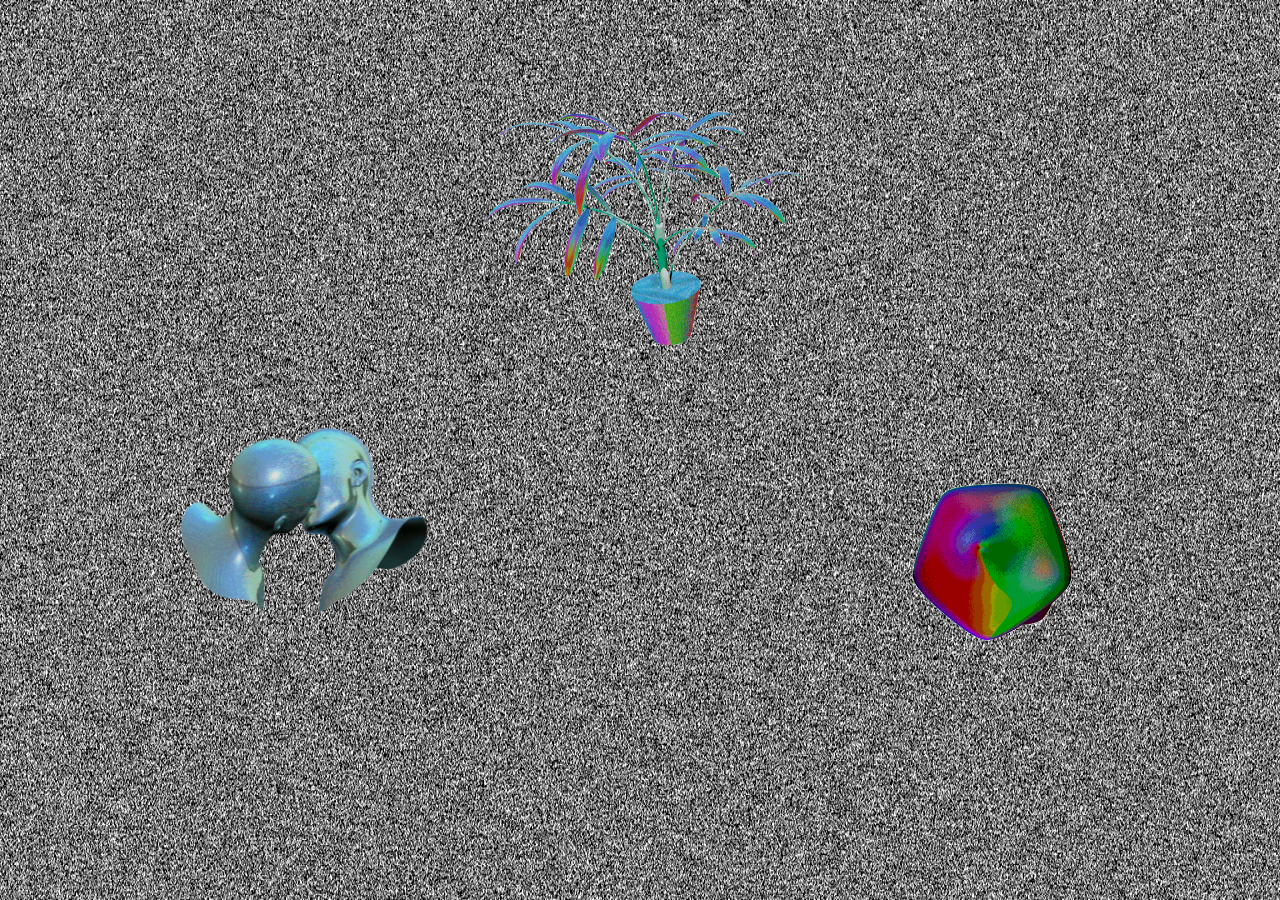
<file: index.html>
<!doctype html> 
<html lang="en">
  <head>
    <!-- Required meta tags -->
    <meta charset="utf-8">
    <meta name="viewport" content="width=device-width, initial-scale=1, shrink-to-fit=no">

    <!-- Bootstrap CSS -->
    <link rel="stylesheet" href="https://cdn.jsdelivr.net/npm/bootstrap@4.5.3/dist/css/bootstrap.min.css" integrity="sha384-TX8t27EcRE3e/ihU7zmQxVncDAy5uIKz4rEkgIXeMed4M0jlfIDPvg6uqKI2xXr2" crossorigin="anonymous">
    <script src="https://cdnjs.cloudflare.com/ajax/libs/jquery/2.1.3/jquery.min.js"></script>
    <script src="./index.js"></script>
    <link rel="stylesheet" href="./index.css">
  </head>
  <body>
    <audio  autoplay="autoplay" loop="loop">
      <source src="../audio/ruidomarron2.mp3" type="audio/mp3"/>
    </audio>
    <img id= "fondopaginas" src="../contenido/ruido-background.gif" /><div id="tf">
    
    <a href= "./pagina1/index.html"><img id="paginauno" src="./contenido/planta.gif" alt="Paginauno"></img></a>
    <a href= "./pagina2/index.html"><img id="paginados" src="./contenido/muamua-dos.gif" alt="Paginados"></img></a>
    <a href= "./pagina3/index.html"><img id="paginatres" src="./contenido/gifindex1.gif" alt="Paginatres"></img></a>


    <header>
         
    </header>

    <script src="https://cdn.jsdelivr.net/npm/popper.js@1.16.1/dist/umd/popper.min.js" integrity="sha384-9/reFTGAW83EW2RDu2S0VKaIzap3H66lZH81PoYlFhbGU+6BZp6G7niu735Sk7lN" crossorigin="anonymous"></script>
    <script src="https://cdn.jsdelivr.net/npm/bootstrap@4.5.3/dist/js/bootstrap.min.js" integrity="sha384-w1Q4orYjBQndcko6MimVbzY0tgp4pWB4lZ7lr30WKz0vr/aWKhXdBNmNb5D92v7s" crossorigin="anonymous"></script>    
  </body>
</html>
</file>
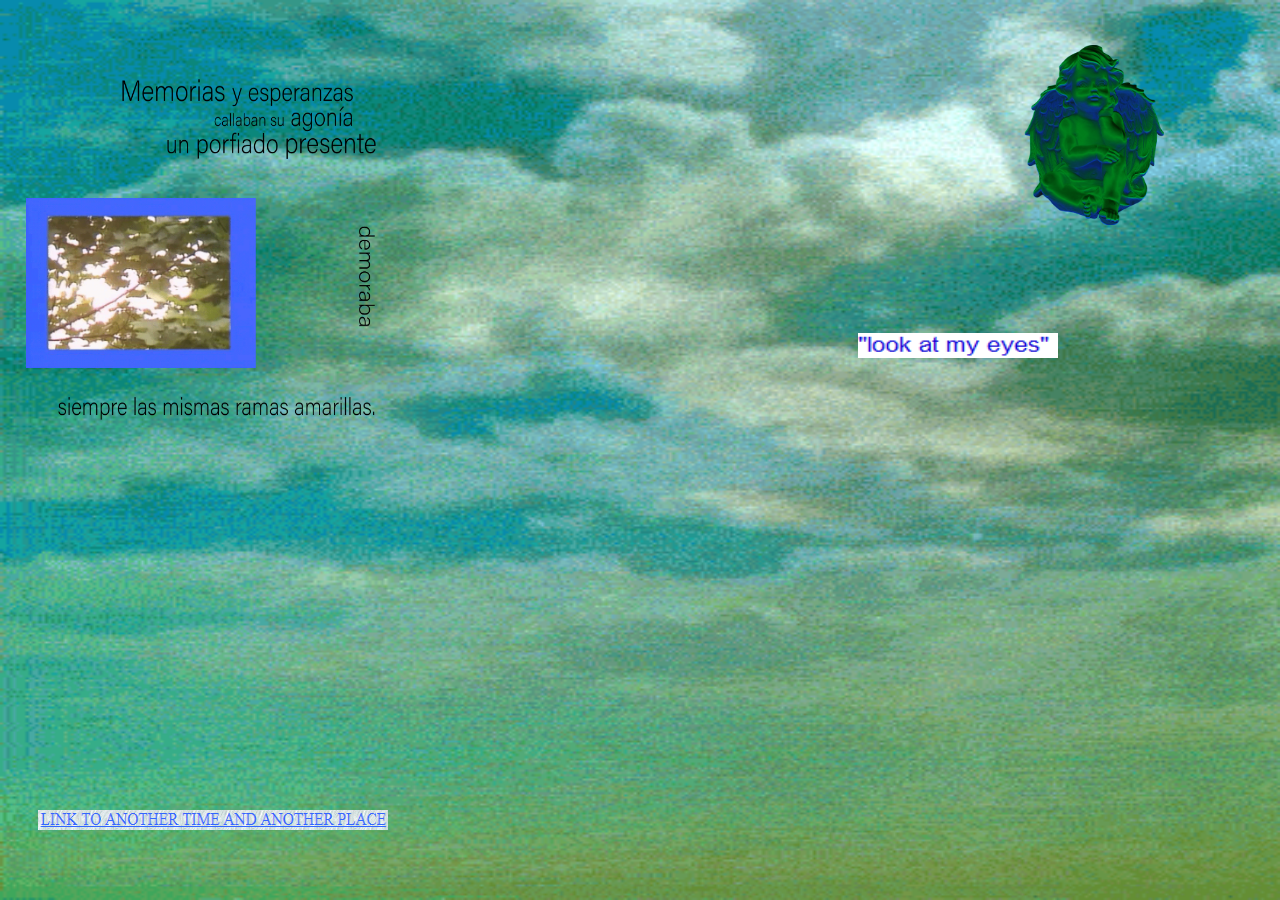
<file: pagina1/index.html>
<html>
  <head>
    <link rel="stylesheet" href="../features/index.css"> 
    <script src="https://cdnjs.cloudflare.com/ajax/libs/jquery/2.1.3/jquery.min.js"></script>
    <script src="../features/index.js"></script>   
  </head>

  <body background="../contenido/cielogif.gif"style="background-repeat:no-repeat;background-size:100% 100%">
  </body>
  <body>
    <a href="/index.html"><img id= "angel" src="../contenido/angelpagina32.png" alt= "Angel"></img></a>
    
    <a href="/pagina5/index.html"><img id= "look" src="../contenido/lookatme.png" alt= "Lookatme"></img></a>
    
    <a href="/pagina7/index.html"><img id= "poesia1" src="../contenido/POESIA PAGINA 1.png" alt= "Poesia1"></img></a>

    <img id="gif-clickc" src="../contenido/techo.jpg" />
    <img id="clickc" src="../contenido/LINKTO.png"></img>

    <img id="sonido" src="../contenido/cielogiff.gif" onclick="play()">
    <audio id="audio" src="../audio/Talismansonidopagina1.mp3"loop="true"></audio>

    <div class="wrapper2">
      <div class="videowrapper2">
        <iframe src="https://www.youtube.com/embed/zeeF6rZWzYA?playlist=zeeF6rZWzYA&loop=1&mute=1&controls=0&showinfo=0&rel=0&autoplay=1&VQ=HD720" frameborder="0" allowfullscreen></iframe>
      </div>
    </div>
    <div class="wrapper3">
      <div class="videowrapper3">
        <iframe src="https://www.youtube.com/embed/baq1Q7DtAhA?playlist=baq1Q7DtAhA&loop=1&mute=1&controls=0&showinfo=0&rel=0&autoplay=1&VQ=HD720" frameborder="0" allowfullscreen></iframe>
      </div>
    </div>
    <div class="wrapper">
      <div class="videowrapper8">
        <iframe src="https://www.youtube.com/embed/Nq5GCPPDDPQ?playlist=Nq5GCPPDDPQ&loop=1&mute=1&controls=0&showinfo=0&rel=0&autoplay=1&VQ=HD720" frameborder="0" allowfullscreen></iframe>
      </div>
    </div>
  </body>
</html>
</file>
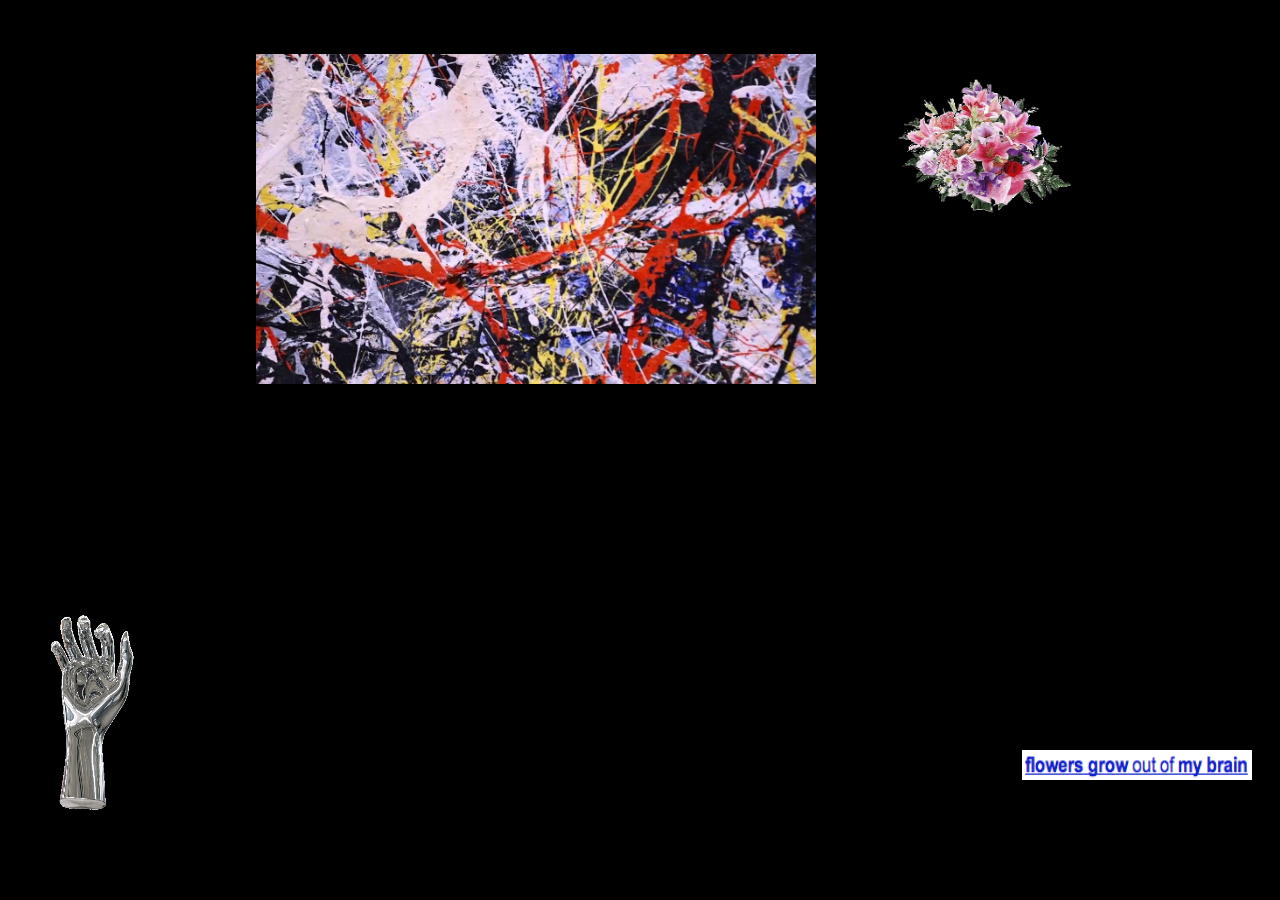
<file: pagina3/index.html>
<html>
  <head>
    <link rel="stylesheet" href="../features/index.css"> 
    <script src="https://cdnjs.cloudflare.com/ajax/libs/jquery/2.1.3/jquery.min.js"></script>
    <script src="../features/index.js"></script>   
  </head>

  <body>
    <audio  autoplay="autoplay" loop="loop">
      <source src="../audio/vietnamedit.mp3" type="audio/mp3"/>
    </audio>

    <div class="video-background">
      <div class="video-foreground">
        <iframe src="https://www.youtube.com/embed/ZcGnywISpc8?playlist=ZcGnywISpc8&loop=1&mute=1&controls=0&showinfo=0&rel=0&autoplay=1&VQ=HD720" frameborder="0" allowfullscreen></iframe>
      </div>
    </div>
   
    <a href="/pagina4/index.html"><img id= "maquinita" src="../contenido/manitu.gif" alt= "Maquinita"></img></a>
    
    <div class="wrapper">
      <div class="videowrapperpablo">
        <iframe src="https://www.youtube.com/embed/w_8dzWH3eWw?playlist=w_8dzWH3eWw&loop=1&mute=1&controls=0&showinfo=0&rel=0&autoplay=1&VQ=HD720" frameborder="0" allowfullscreen></iframe>
      </div>
    </div>
    <div class="wrapper9">
      <div class="videowrapper9">
        <iframe src="https://www.youtube.com/embed/FK_ivaVNiGI?playlist=FK_ivaVNiGI&loop=1&mute=1&controls=0&showinfo=0&rel=0&autoplay=1&VQ=HD720" frameborder="0" allowfullscreen></iframe>
      </div>
    </div>
    <div class="wrapper13">
      <div class="videowrapper13">
        <iframe src="https://www.youtube.com/embed/fOI1Lh42MHA?playlist=fOI1Lh42MHA&loop=1&mute=1&controls=0&showinfo=0&rel=0&autoplay=1&VQ=HD720" frameborder="0" allowfullscreen></iframe>
      </div>
    </div>

    <div class="wrapper15">
      <div class="videowrapper15">
        <iframe src="https://www.youtube.com/embed/5hxvt_qL8-4?playlist=5hxvt_qL8-4&loop=1&mute=1&controls=0&showinfo=0&rel=0&autoplay=1&VQ=HD720" frameborder="0" allowfullscreen></iframe>
      </div>
    </div>

    <img id="gif-click10" src="../contenido/ffff asdbjkff.jpg" />
    <img id="click10" src="../contenido/florecitas.gif"/> </img>  

    <img id="gif-click11" src="../contenido/mdm.png" />
    <img id="click11" src="../contenido/brainflowers.png"/> </img>    
    
    <img id= "hamaca" src="../contenido/pollockkk.jpg" alt= "Lluvia"></img>

  </body>
</html>
</file>
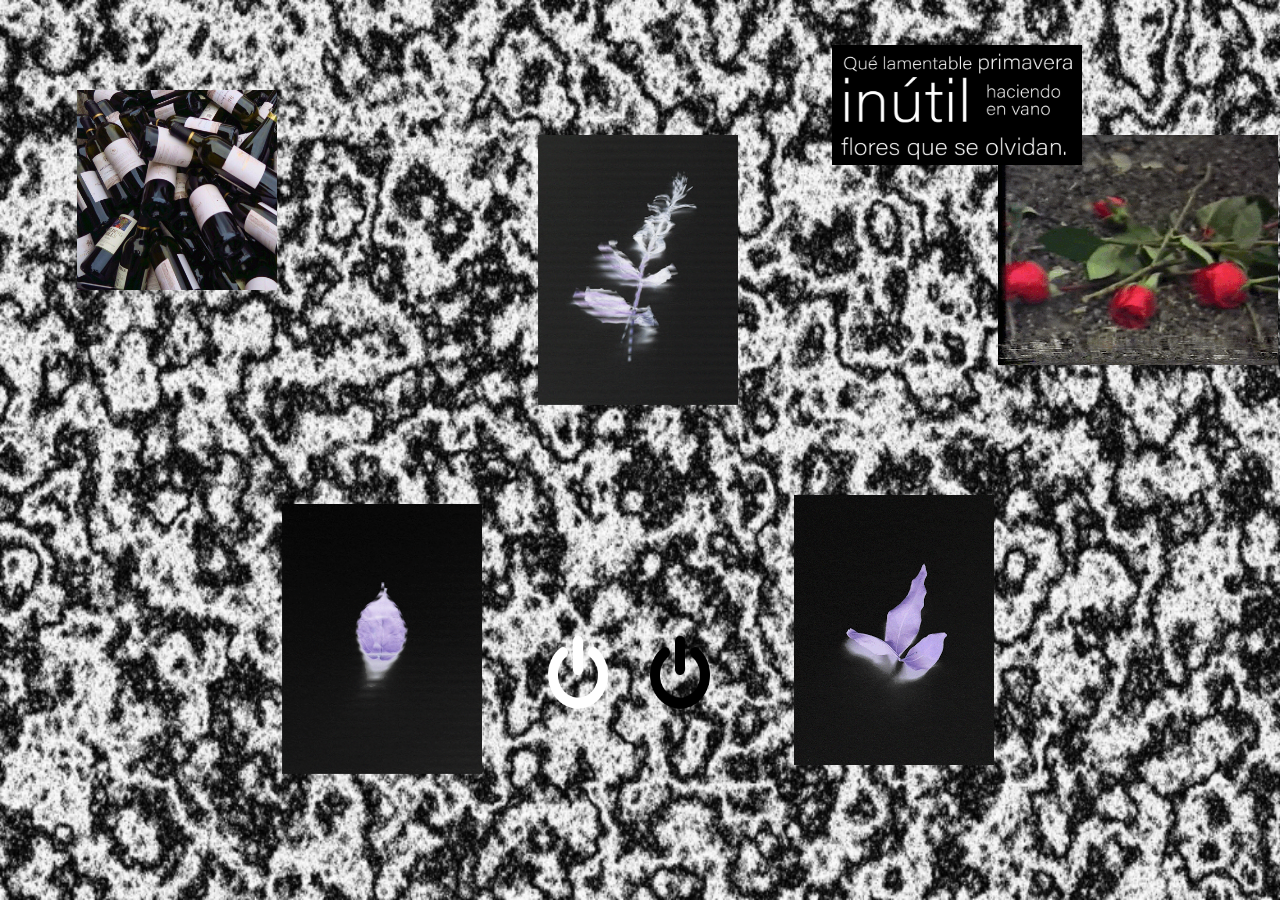
<file: pagina4/index.html>
<html>
  <head>
    <link rel="stylesheet" href="../features/index.css"> 
    <script src="https://cdnjs.cloudflare.com/ajax/libs/jquery/2.1.3/jquery.min.js"></script>
    <script src="../features/index.js"></script>   
  </head>

  <body>
    

    <img id= "fondopaginas" src="../contenido/fractal.png" /><div id="tf"></div>


    <img id="sonido3" src="../contenido/buttonon.png"  onclick="play3()">
    <audio id="audio3" src="../audio/Maquina_Pelo.mp3" loop></audio>

    <img id="sonido4" src="../contenido/buttonon.png"  onclick="play4()">
    <audio id="audio4" src="../audio/Death Grips - Fashion Week (Instrumentals) - 14 - Runway N.mp3" loop></audio>

    <a href="/pagina7/index.html"><img id= "poesiapagina4" src="../contenido/poesia4invertida.jpeg" alt= "Pagina4poesia"></img></a>

    <img id= "rosastiradas" src="../contenido/rosasgifff.gif" alt= "rosastiradas"></img></a>

        <img id="gif-click15" src="../contenido/choque.jpg"/>
        <img id="click15" src="../contenido/winee.jpg"/> </img>    

        <iframe id="gif-click7" src="https://www.youtube.com/embed/JCYr03VGlZQ?playlist=JCYr03VGlZQ&loop=1&mute=1&controls=0&showinfo=0&rel=0&autoplay=1&VQ=HD720" frameborder="0" allowfullscreen></iframe>
        <img id="click7" src="../contenido/plant3.gif"/> </img>    
  
        <iframe id="gif-click8" src="https://www.youtube.com/embed/YyMPocFsdeY?playlist=YyMPocFsdeY&loop=1&mute=1&controls=0&showinfo=0&rel=0&autoplay=1&VQ=HD720" frameborder="0" allowfullscreen></iframe>
        <img id="click8" src="../contenido/plantinvert.gif"/> </img>    


        <iframe id="gif-click9" src="https://www.youtube.com/embed/JmnOflSR_RY?playlist=JmnOflSR_RY&loop=1&mute=1&controls=0&showinfo=0&rel=0&autoplay=1&VQ=HD720" frameborder="0" allowfullscreen></iframe>
        <img id="click9" src="../contenido/plant2invert.gif"/> </img>    
 
  </body>
</html>
</file>
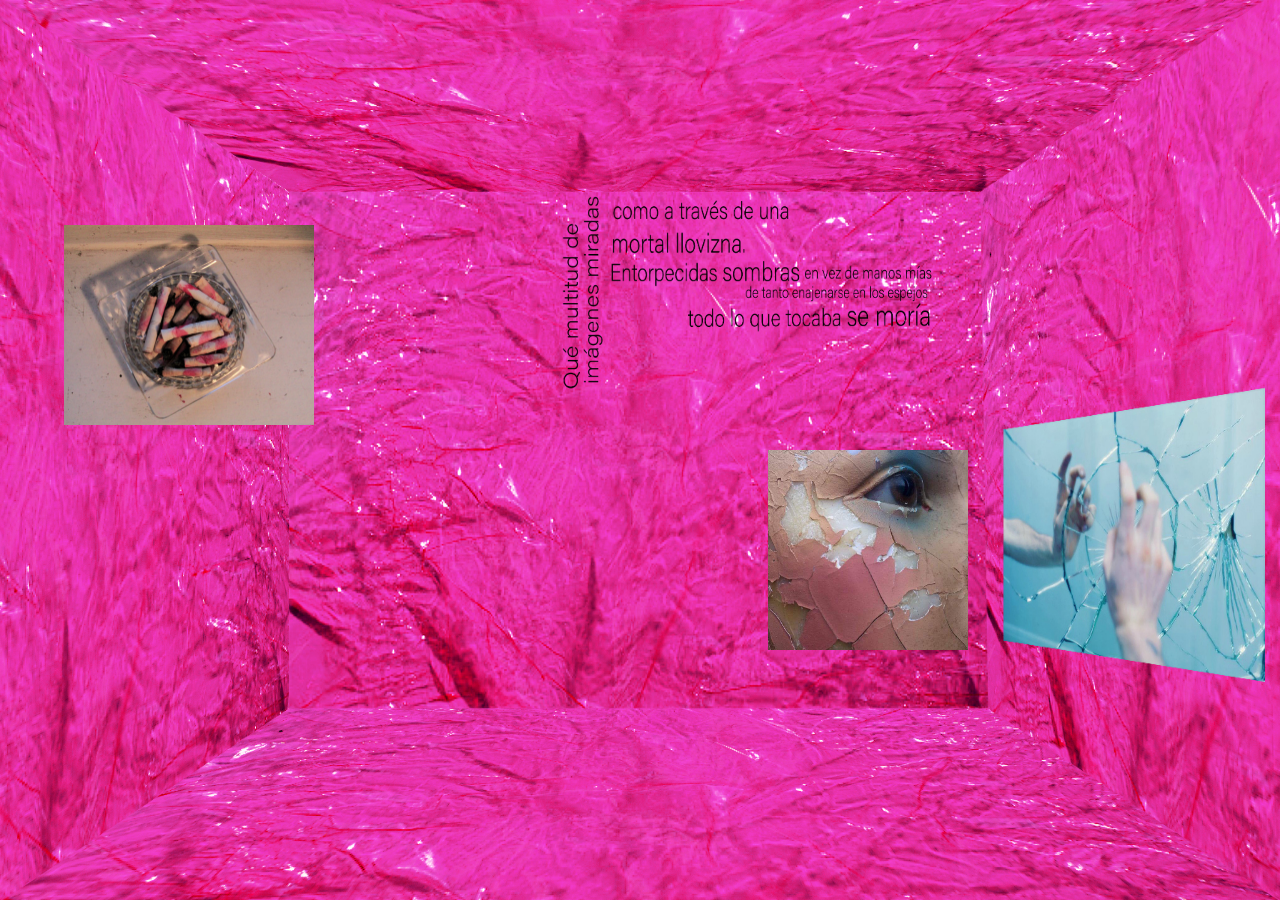
<file: pagina5/index.html>
<html>
  <head>
    <link rel="stylesheet" href="../features/index.css"> 
    <script src="https://cdnjs.cloudflare.com/ajax/libs/jquery/2.1.3/jquery.min.js"></script>
    <script src="../features/index.js"></script>   
  </head>

  
  </body>

  <body>

    <img id= "carita" src="../contenido/carita.jpg" /><div id="tf"></div>

    <img id= "puchitos" src="../contenido/puchitos.jpg" /><div id="tf"></div>

    <img id= "fondopaginas" src="../contenido/fondocelofan.jpg" /><div id="tf"></div>

    <a href="/pagina7/index.html"><img id= "poesiapagina5" src="../contenido/poesia pagina 5-02.png" alt= "poesia5"></img></a>

    <div class="wrapper12">
      <div class="videowrapper12">
        <iframe src="https://www.youtube.com/embed/StvpNQhbAK0?playlist=StvpNQhbAK0&loop=1&mute=1&controls=0&showinfo=0&rel=0&autoplay=1&VQ=HD720" frameborder="0" allowfullscreen></iframe>
      </div>
    

  </body>
</html>
</file>
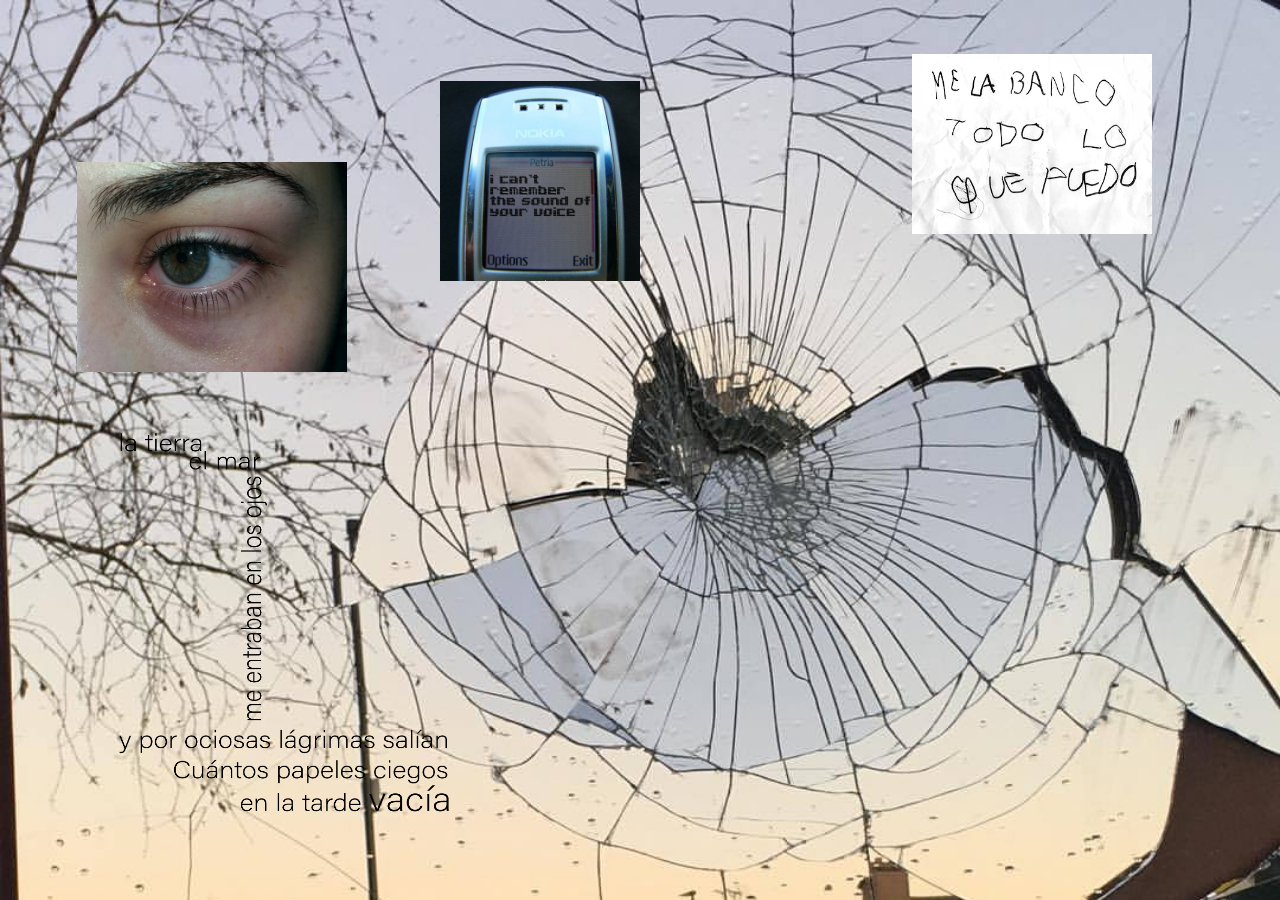
<file: pagina6/index.html>
<html>
  <head>
    <link rel="stylesheet" href="../features/index.css"> 
    <script src="https://cdnjs.cloudflare.com/ajax/libs/jquery/2.1.3/jquery.min.js"></script>
    <script src="../features/index.js"></script>   
  </head>

  <body background="../contenido/vidrioo.jpg"style="background-repeat:no-repeat;background-size:100% 140%">
  </body>

  <body>
    
    <a href="/pagina7/index.html"><img id= "poesia6" src="../contenido/poesia pagina 6-03.png" alt= "Poesia6"></img></a>


    <img id="gif-click14" src="../contenido/pill.gif" />
    <img id="click14" src="../contenido/entendess.jpg"/> </img>

    
    <img id="gif-click6" src="../contenido/ojito.jpg" />
    <img id="click6" src="../contenido/ojeraojo.jpg"/> </img>

    <img id="sonido6" src="../contenido/voicecant.png" onclick="play6()">
    <audio id="audio6" src="../audio/APHEX REMAKE.mp3" loop></audio>
    
    <div class="wrapper14">
      <div class="videowrapper14">
        <iframe src="https://www.youtube.com/embed/SjUUV0RCIyQ?playlist=SjUUV0RCIyQ&loop=1&mute=1&controls=0&showinfo=0&rel=0&autoplay=1&VQ=HD720" frameborder="0" allowfullscreen></iframe>
      </div>

  </body>
</html>
</file>
<file: index.css>
/*CSS de pagina principal  */
img:hover {
  cursor: pointer;
}



#fondopaginas {
  position:fixed;
  width: 100%;
  height: 100%;
  top: 0;
  left: 0;
  cursor: none; /*desaparece el cursor donde no se clickea */
  z-index: -100;  /*hace que este atras el fondo*/
}

#gif-click { /* abstract gif*/
  position: absolute;
  width: 40%;
  height:60%;
  top:20%;
  left:30%;
  display: inline-block;
  z-index: 2;
}

#click { /* imagen titulo que activa y desactiva abstract*/
  position: absolute;
  width: 35%;
  height:12%;
  top:20%;
  left:33%;
  background: transparent;
  font-weight: bold;
  z-index: 2;
}



#paginauno {   /* simbolo a pagina dos posicionamiento */
  position: fixed;
  bottom: calc(95% - 300px) ;
  left: 38%;
  width: 320px;
  height: auto;
  background: transparent;
  z-index: 100;
}

#paginados {   /* simbolo a pagina dos posicionamiento */
  position: fixed;
  bottom: calc(65% - 300px) ;
  left:14%;
  width: 250px;
  height: auto;
  background: transparent;
  z-index:100;
}

#paginatres {   /* simbolo a pagina dos posicionamiento */
  position: fixed;
  bottom: calc(60% - 300px) ;
  left:70%;
  width: 200px;
  height: auto;
  background: transparent;
  z-index:100;
}




/*a:active {
  color: purple;
}

a:hover {
  color: blue;
}

#eros {
  width: 3.2em;
}

#thanatos {
  width: 5em;
}

header {
  top: 0; right: 0; bottom: 0; left: 0;
  height: 80px;
  position: fixed;
}

.button {
  justify-content: center;
  display: flex;
  background-color: transparent; /* Green */
/*  border: none;
  color: white;
  padding: 320px 300px;
  text-align: center;
  text-decoration: none;
  display: inline-block;
  font-size: 50px;
  margin: auto;
  transition-duration: 0.4s;
  cursor: pointer;
}

/*.button1 {
  height: 350px;
  width: 350px;
  position: fixed;
  color: rgb(255, 255, 255);
  left: 0 px;
  cursor: pointer;
}

/*.button1 > a {
  margin-left: -30px;
  cursor: pointer;
}

/*.button2 {
  height: 20%;
  width: 10%;
  position: fixed;
  background-color: transparent; 
  color: black; 
  right: 0px;
  cursor: pointer;
} */

/*iframe {
  top: 0;
  width: 100vw;
  height: 100vh;
  position: fixed;
  z-index: -5;
}

#iframe-left {
  left: 0;
}

#iframe-right {
  left: 50%;
}
</file>
<file: features/index.css>
*{ 
  box-sizing: border-box;
} 

.video-background {
  top: 0; right: 0; bottom: 0; left: 0;
  background: #000;
  position: fixed;
  z-index: -99;
}

.video-foreground,
.video-background iframe {
  position: absolute;
  top: 0;
  left: 0;
  width: 100%;
  height: 100%;
  pointer-events: none;
}

#vidtop-content {
	top: 0;
	color: #fff;
}

.vid-info {
    position: absolute;
    top: 0;
    right: 0;
    width: 33%;
    background: rgba(0,0,0,0.3);
    color: #fff;
    padding: 1rem;
    font-family: Avenir, Helvetica, sans-serif;
}

.vid-info h1 {
    font-size: 2rem;
    font-weight: 700;
    margin-top: 0;
    line-height: 1.2;
}

.vid-info a {
    display: block;
    color: #fff;
    text-decoration: none;
    background: rgba(0,0,0,0.5);
    transition: .6s background;
    border-bottom: none;
    margin: 1rem auto;
    text-align: center;
}

@media (min-aspect-ratio: 16/9) {
  .video-foreground {
    height: 300%;
    top: -100%;
  }
}

@media (max-aspect-ratio: 16/9) {
  .video-foreground {
    width: 300%;
    left: -100%;
  }
}


@media all and (max-width: 600px) {
    .vid-info {
        width: 50%;
        padding: .5rem;
    }
    
    .vid-info h1 {
        margin-bottom: .2rem;
    }
}

@media all and (max-width: 500px) {
    .vid-info .acronym {
        display: none;
    }
} /*video de fondo configuracion */
/*CONFIGURACION video no usada sin modificar*/


/* configuración video principal paginas */
.wrapper {
  margin : 0 auto;
  width: 80%; /*porcentaje de la pantalla navegador*/
}
.videowrapper2  { /*PAGINA 1*/
  position: relative;
  padding-bottom: 31%; /*16:9*/
  padding-top: 50px ;
  height: 0;
  z-index: 70;   /*POSICION ADELANTE O ATRAS CAPAS (- ES ATRAS + ES ADELANTE */
}
 
.videowrapper2 iframe { /*PAGINA 1*/
  position:absolute ;
  left :32%;
  top: 15%;
  right: 0 ; /*posicion video */
  bottom: 0;
  width: 27%;  /*recorte horizontal y vertical de cuadro imagen*/
  height: 49%;
  pointer-events: none; 
}  

.videowrapper3  { /*PAGINA 1 y pablo pagina 3*/
  position: fixed;
  padding-bottom: 0%; /*16:9*/
  padding-top: 3% ;
  height: 0;
  z-index: 40;   /*POSICION ADELANTE O ATRAS CAPAS (- ES ATRAS + ES ADELANTE */
}
 
.videowrapper3 iframe { /*PAGINA 1 y pabl Pagina3*/
  position: fixed ;
  left :30%;
  top: 50%;
  right: 0 ; /*posicion video */
  bottom: 0;
  width: 24%;  /*recorte horizontal y vertical de cuadro imagen*/
  height: 36%;
  z-index: 40;  
  pointer-events: none; 
}  

.videowrapper8  { /*PAGINA 1*/
  position: relative;
  padding-bottom: 32%; /*16:9*/
  padding-top: 50px ;
  height: 0;
  z-index: 60;   /*POSICION ADELANTE O ATRAS CAPAS (- ES ATRAS + ES ADELANTE */
}
 
.videowrapper8 iframe { /*PAGINA 1*/
  position:absolute ;
  left :65%;
  top: -190;
  right: 0 ; /*posicion video */
  bottom: 0;
  width: 28%;  /*recorte horizontal y vertical de cuadro imagen*/
  height: 78%;
  pointer-events: none; 
} 

.videowrapper6  { /*PAGINA 2*/
  position: relative;
  padding-bottom: 28%; /*16:9*/
  padding-top: 0 ;
  height: 0;
  cursor: none;
  pointer-events: none;
  z-index: 30;   /*POSICION ADELANTE O ATRAS CAPAS (- ES ATRAS + ES ADELANTE */
}
 
.videowrapper6 iframe { /*PAGINA 2*/
  position:absolute ;
  left :30%;
  top: 90%;
  right: 0 ; /*posicion video */
  bottom: 0;
  width: 40%;  /*recorte horizontal y vertical de cuadro imagen*/
  height: 81%;
  cursor: none;
  pointer-events: none; 
}

/*pagina 3*/

.videowrapper10  { /*PAGINA 3 fondo*/
  position: relative;
  padding-bottom: 100%; /*16:9*/
  padding-top: 100% ;
  height: 0;
  z-index: 10;   /*POSICION ADELANTE O ATRAS CAPAS (- ES ATRAS + ES ADELANTE */
}
 
.videowrapper10 iframe {/*PAGINA 3fondo*/
  position:absolute ;
  left :0%;
  top: 0%;
  right: 0 ; /*posicion video */
  bottom: 0;
  width: 50%;  /*recorte horizontal y vertical de cuadro imagen*/
  height: 50%;
  pointer-events: none; 
}

.videowrapper9  { /*PAGINA 3 video mai*/
  position: fixed;
  padding-bottom: 1%; /*16:9*/
  padding-top: 5px ;
  height: 0;
  z-index: 90;   /*POSICION ADELANTE O ATRAS CAPAS (- ES ATRAS + ES ADELANTE */
}
 
.videowrapper9 iframe {/*PAGINA 3 video mai*/
  position:fixed ;
  left :58%;
  top: 30%;
  right: 0 ; /*posicion video */
  bottom: 0;
  width: 28%;  /*recorte horizontal y vertical de cuadro imagen*/
  height: 32%;
  pointer-events: none; 
}

.videowrapper13  { /*PAGINA 3 video pintura */
  position: fixed;
  padding-bottom: 1%; /*16:9*/
  padding-top: 5px ;
  height: 0;
  z-index: 90;   /*POSICION ADELANTE O ATRAS CAPAS (- ES ATRAS + ES ADELANTE */
}
 
.videowrapper13 iframe {/*PAGINA 3 video pintura*/
  position:fixed ;
  left :24%;
  top: 11%;
  right: 0 ; /*posicion video */
  bottom: 0;
  width: 24%;  /*recorte horizontal y vertical de cuadro imagen*/
  height: 36%;
  pointer-events: none; 
}


.videowrapper15  { /*PAGINA 3 videopintura juan */
  position: fixed;
  padding-bottom: 1%; /*16:9*/
  padding-top: 5px ;
  height: 0;
  z-index: 90;   /*POSICION ADELANTE O ATRAS CAPAS (- ES ATRAS + ES ADELANTE */
}
 
.videowrapper15 iframe {/*PAGINA 3 video pintura juan */
  position:fixed ;
  left :54%;
  top: 66%;
  right: 0 ; /*posicion video */
  bottom: 0;
  width: 24%;  /*recorte horizontal y vertical de cuadro imagen*/
  height: 28%;
  pointer-events: none; 
}




.videowrapper  { /*PAGINA 3 video pablo*/
  position: fixed;
  padding-bottom: 1%; /*16:9*/
  padding-top: 5px ;
  height: 0;
  z-index: 90;   /*POSICION ADELANTE O ATRAS CAPAS (- ES ATRAS + ES ADELANTE */
}
 
.videowrapperpablo iframe {/*PAGINA 3 video pablo*/
  position:fixed ;
  left :20%;
  top: 52%;
  right: 0 ; /*posicion video */
  bottom: 0;
  width: 27%;  /*recorte horizontal y vertical de cuadro imagen*/
  height: 40%;
  pointer-events: none; 
}


.videowrapper4  { /*PAGINA 4 desactivado*/
  position: fixed;
  padding-bottom: 80%; /*16:9*/
  padding-top: 3% ;
  height: 0;
  z-index:80;   /*POSICION ADELANTE O ATRAS CAPAS (- ES ATRAS + ES ADELANTE */
}
 
.videowrapper4 iframe {   /*PAGINA 4* desactivado*/
  position: fixed ;
  left :57%;
  top: 52%;
  right: 0 ; /*posicion video */
  bottom: 0;
  width: 25%;  /*recorte horizontal y vertical de cuadro imagen*/
  height: 34%;
  z-index: 80;  
  pointer-events: none; 
}  

.videowrapper5  { /*PAGINA 4 desactivado*/
  position: relative;
  padding-bottom: 31%; /*16:9*/
  padding-top: 50px ;
  height: 0;
  z-index: 90;   /*POSICION ADELANTE O ATRAS CAPAS (- ES ATRAS + ES ADELANTE */
}
 
.videowrapper5 iframe { /*PAGINA 4 desactivado*/
  position:absolute ;
  left :6%;
  top: 85%;
  right: 0 ; /*posicion video */
  bottom: 0;
  width: 35%;  /*recorte horizontal y vertical de cuadro imagen*/
  height: 56%;
  pointer-events: none; 
}  


.videowrapper12  { /*PAGINA 5 video santi*/
  position: fixed;
  padding-bottom: 1%; /*16:9*/
  padding-top: 5px ;
  height: 0;
  z-index: 90;   /*POSICION ADELANTE O ATRAS CAPAS (- ES ATRAS + ES ADELANTE */
}
 
.videowrapper12 iframe {/*PAGINA 5 video santi*/
  position:fixed ;
  left :35%;
  top: 35%;
  right: 0 ; /*posicion video */
  bottom: 0;
  width: 13%;  /*recorte horizontal y vertical de cuadro imagen*/
  height:50%;
  pointer-events: none; 
}

.videowrapper14  { /*PAGINA 6 video pablo*/
  position: fixed;
  padding-bottom: 1%; /*16:9*/
  padding-top: 5px ;
  height: 0;
  z-index: 90;   /*POSICION ADELANTE O ATRAS CAPAS (- ES ATRAS + ES ADELANTE */
}
 
.videowrapper14 iframe {/*PAGINA 6 video pablo*/
  position:fixed ;
  left :65%;
  top: 50%;
  right: 0 ; /*posicion video */
  bottom: 0;
  width: 30%;  /*recorte horizontal y vertical de cuadro imagen*/
  height:45%;
  pointer-events: none; 
}



#vidtop-content {
	top: 0;
	color: #fff;
}

.vid-info {
  position: absolute;
  top: 0;
  right: 0;
  width: 0;
  background: rgba(0,0,0,0.3);
  color: #fff;
  padding: 1rem;
  font-family: Avenir, Helvetica, sans-serif;
}

    
@media all and (max-width: 600px) { 
    .vid-info .acronym {
        display: none;
    } /* HACE QUE LOS CONTROLES E INFO DEL VIDEO NO SE VEAN ( SOLO SE VEN EL PRIMER SEGUNDO DE REPRODUCCION ) */
} /*CONFIGURACION VIDEO principal páginas  */


 /* GENERAL */
img:hover {
  cursor: pointer;
} /* hace que se active la manito del mouse donde se hace click */


#fondopaginas {
  position:fixed;
  width: 100%;
  height: 100%;
  top: 0;
  left: 0;
  cursor: none;
  z-index: 20;  /*hace que este atras el fondo*/
}


/*PAGINA 1 */ 
#angel {   /* simbolo a index */
  position: fixed;
  left: 80%;
  top: 5% ;
  width: 140px; 
  height: 180px;
  background: transparent;
  z-index: 90;
} 

#poesia1 {   /* a pagina 7 */
  position: fixed;
  left: 0%;
  top: 8% ;
  width: 380px; 
  height: 350px;
  background: transparent;
  z-index: 90;
} 

#look{ /*LINK a pagina 5*/
  position: fixed;
  width: 200px;
  height: 25px;
  top: 37%;
  left: 67%;
  background: transparent;
  z-index: 100;
}

#gif-clickc {  /*TECHO */
  position: fixed;
  width: 300px;
  height: 250px;
  left: 3%;
  top: 65% ;
  display: inline-block;
  z-index: 100;
}

#clickc{ /*LINK */
  position: fixed;
  width: 350px;
  height: 20px;
  left: 3%;
  top: 90% ;
  background: transparent;
  z-index: 100;
}

#sonido {
  position: absolute;
  width: 230px;
  height: 170px;
  top:22%;
  right:80%;
  z-index: 100;
}/*imagen donde se clickea para activacion de sonido*/


/* PAGINA 2 */
#lagrima {
position: absolute;
width: 60px;
height: 110px;
top:50%;
right:75%;
z-index: 100;
}
#bocas {
  position: absolute;
  width: 200px;
  height: 180px;
  top:6%;
  right:43%;
  z-index: 100;
  pointer-events: none;  
}

#gif-click2 { /* imagen chicas */
  position: absolute;
  width: 18%;
  height:20%;
  top:75%;
  left:12%;
  background: transparent;
  display: inline-block;;
  z-index: 60;
}
  
#click2 { /* imagen dreams*/
  position: absolute;
  width: 16%;
  height:12%;
  top:75%;
  left:12%;
  z-index: 60;
}


#gif-click3 { /* kissme */
  position: absolute;
  width: 13%;
  height:8%;
  top:70%;
  left:75%;
  display: inline-block;
  z-index: 60;
}

#click3 { /* boca*/
  position: absolute;
  width: 280px;
  height: 160px;
  top:65%;
  left:75%;
  z-index: 60;
}

#gif-click4 { /* love me  */
  position: absolute;
  width: 330px;
  height: 180px;
  top:15%;
  left:8%;
  display: inline-block;
  z-index: 60;
}
    
#click4 { /* gif iphone mai */
  position: absolute; 
  width: 350px;
  height: 210px;
  top:13%;
  left:8%;
  background: transparent;
  font-weight: bold;
  cursor: pointer;
  z-index: 60;
}

#gif-click5 { /* rosa */
  position: absolute;
  width: 200px;
  height: 250px;
  left: calc(85% - 130px);
  top: calc(30% - 150px) ;
  display: inline-block;
  z-index: 60;
}
    
#click5 { /* special */
  position: absolute;
  width: 240px;
  height: 150px;
  left: calc(85% - 130px);
  top: calc(30% - 150px) ;
  z-index: 60;
}

#sonido2 { /*camgirl*/
  position: absolute;
  top:4%;
  left:25%;
  width: 160px;
  height: 80px;
  background: transparent;
  font-weight: bold;
  z-index: 80;
} /*imagen donde se clickea para activación de sonido extra  */

/*PAGINA 3*/

#maquinita {  /*mano */
  position: absolute;
  width: 200px;
  height: 260px;
  top:65%;
  right:85%;
  z-index: 100;
}

#hamaca {   
  position: fixed;
  left: 20%;
  top: 6% ;
  width: 560px; 
  height: 330px;
  background: transparent;
  z-index: 20;
} 

#gif-click10 { /* cancan */
  position: absolute;
  width: 200px;
  height: 200px;
  left: calc(80% - 130px);
  top: calc(20% - 150px) ;
  display: inline-block;
  z-index: 60;
}
    
#click10 { /* florcitas */
  position: absolute;
  width: 180px;
  height: 140px;
  left: calc(80% - 130px);
  top: calc(25% - 150px) ;
  z-index: 60;
}


#gif-click11 { /*  */
  position: absolute;
  width: 240px;
  height: 200px;
  left: calc(90% - 130px);
  top: calc(90% - 150px) ;
  display: inline-block;
  z-index: 60;
}
    
#click11 { /* florbrain */
  position: absolute;
  width: 230px;
  height: 30px;
  left: calc(90% - 130px);
  top: calc(100% - 150px) ;
  z-index: 60;
}



/* PAGINA 4 */

#sonido3 {
  position: absolute;
  top:70%;
  left:50%;
  width: 80px;
  height: 90px;
  background: transparent;
  z-index: 100;
}/*imagen donde se clickea para activacion de sonido*/

#sonido4 {
  position: absolute;
  top:70%;
  left:42%;
  width: 80px;
  height: 90px;
  background: transparent;
  z-index: 100;
  filter: invert();

}

#rosastiradas {   /* gifrossad*/
  position: fixed;
  left: 78%;
  top: 15% ;
  width: 280px; 
  height: 230px;
  background: transparent;
  z-index: 80;
  pointer-events: none;
} 

#poesiapagina4 {   /* poessiaa 7*/
  position: fixed;
  left: 65%;
  top: 5% ;
  width: 250px; 
  height: 120px;
  background: transparent;
  z-index: 100;
} 


#gif-click15 { /*choquee*/
  position: fixed ;
  left :-15%;
  top: -25%;
  right: 0 ; /*posicion video */
  bottom: 0;
  width: 1000px;  /*recorte horizontal y vertical de cuadro imagen*/
  height: 700px;
  z-index: 20;  
}

#click15 { /* imagen*/
  position: FIXED;
  width: 200px;
  height: 200px;
  top:10%;
  left:6%;
  z-index: 100;
}



#gif-click7 { /*VIDEO pablo*/
  position: fixed ;
  left :57%;
  top: 52%;
  right: 0 ; /*posicion video */
  bottom: 0;
  width: 25%;  /*recorte horizontal y vertical de cuadro imagen*/
  height: 34%;
  z-index: 100;  
 pointer-events: none;
}

#click7 { /* planta gif*/
  position: FIXED;
  width: 200px;
  height: 270px;
  top:55%;
  left:62%;
  z-index: 100;
}


#gif-click8 { /*VIDEO grego*/
  position:absolute ;
  left :35%;
  top: 15%;
  right: 0 ; /*posicion video */
  bottom: 0;
  width: 28%;  /*recorte horizontal y vertical de cuadro imagen*/
  height: 35%;
  z-index: 100;  
  pointer-events: none; 
}

#click8 { /* planta gif*/
  position: absolute ;
  width: 200px;
  height: 270px;
  top:15%;
  left:42%;
  z-index: 100;
}

#gif-click9 { /*VIDEO Juan*/
  position:absolute ;
  left :13%;
  top: 52%;
  right: 0 ; /*posicion video */
  bottom: 0;
  width: 28%;  /*recorte horizontal y vertical de cuadro imagen*/
  height: 35%;
  z-index: 90;  
  pointer-events: none; 
}

#click9 { /* planta gif*/
  position: absolute ;
  width: 200px;
  height: 270px;
  top:56%;
  left:22%;
  z-index: 100;
}

/*PAGINA 5 */


#carita{
  position: FIXED;
  width: 200px;
  height: 200px;
  top:50%;
  left:60%;
  z-index: 1100;
  pointer-events: none;
}


#broken{
  position: FIXED;
  width: 300px;
  height: 200px;
  top:40%;
  left:80%;
  z-index: 1100;
  pointer-events: none;
}

#puchitos{
  position: FIXED;
  width: 250px;
  height: 200px;
  top:25%;
  left:5%;
  z-index: 100;
pointer-events: none;
}

#poesiapagina5 {
  position: absolute;
  width: 500px;
  height: 500px;
  top:7%;
  right:25%;
  z-index: 70; 
}

/*PAGINA 6 */

#gif-click6 { /* ojozoom  */
  position: absolute;
  width: 200px;
  height: 180px;
  top:18%;
  left:8%;
  z-index: 90;
}
    
#click6 { /* ojo */
  position: absolute; 
  width: 270px;
  height: 210px;
  top:18%;
  left:6%;
  background: transparent;
  font-weight: bold;
  z-index: 90;
}

#gif-click14 { /*  */
  position: absolute;
  width: 250px;
  height: 250px;
  top:5%;
  left:75%;
  z-index: 90;
}
    
#click14 { /* banco */
  position: absolute;
  width: 240px;
  height: 180px;
  top:6%;
  right:10%;
  z-index: 100;
}


#banco {
  position: absolute;
  width: 240px;
  height: 180px;
  top:6%;
  right:10%;
  z-index: 100;
  pointer-events: none; 
}

#sonido6 {
  position: absolute;
  width: 200px;
  height: 200px;
  top:9%;
  right:50%;
  z-index: 100;
}

#poesia6 {   /* simbolo a 7*/
  position: fixed;
  left: -9%;
  top: 43% ;
  width: 700px; 
  height: 500px;
  background: transparent;
  z-index: 100;
} 


/*


/*
#gif-click {
  position: fixed;
  width: 100%;
  height: 100%;
  top: 0;
  left: 0;
  display: inline-block;
}   /*gif pantalla completa o por encima con transparencias */
/*
#click {
  position: absolute;
  left: calc(10% - 70px);
  top: calc(40% - 250px) ;
  width: 300x;
  height: 200px;
  background: transparent;
  font-weight: bold;
} /* simbolo que clickeamos para activar imagen o gif o poesia en "gif-click"*/
</file>
